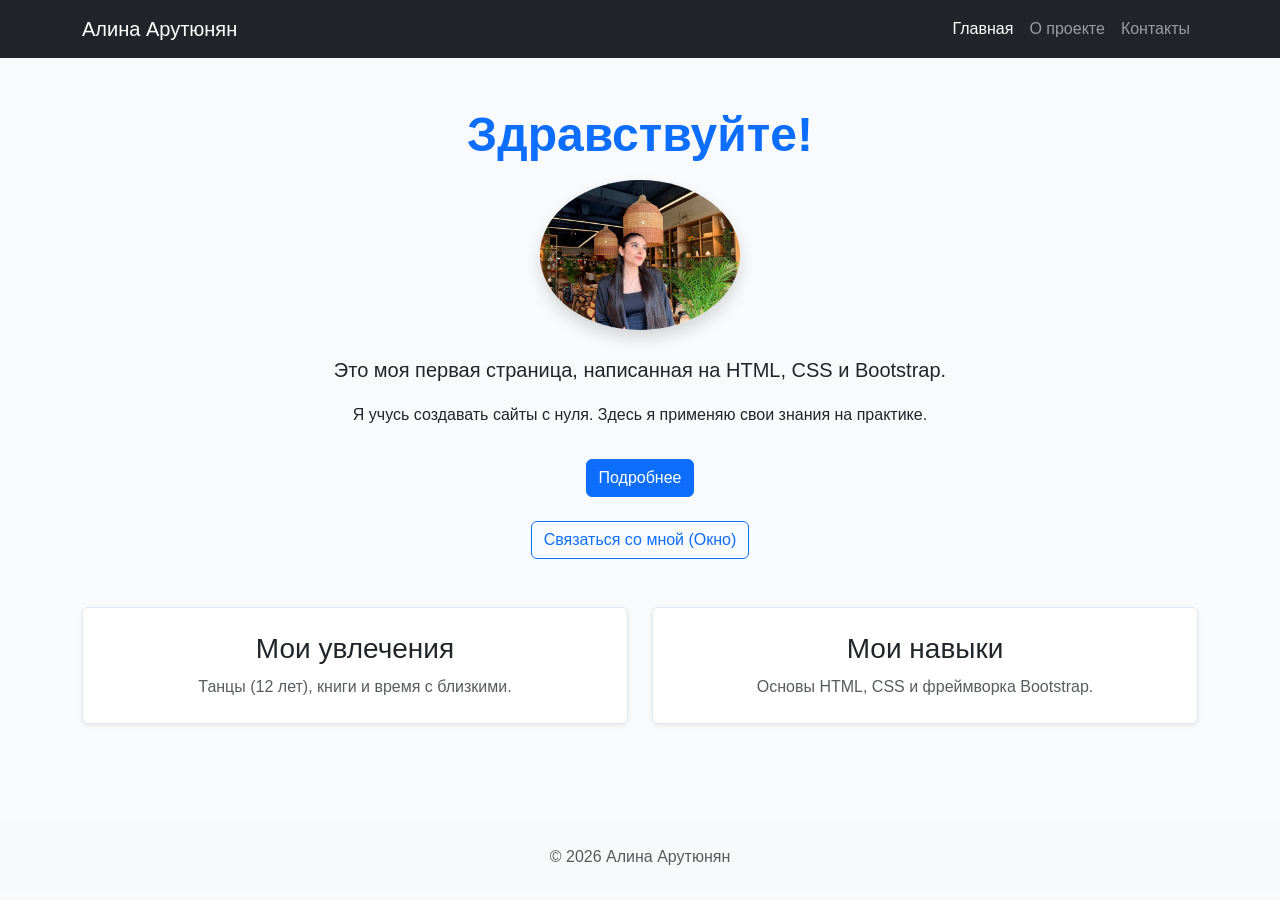
<file: index.html>
<!DOCTYPE html>
<html lang="ru">
<head>
    <meta charset="UTF-8">
    <meta name="viewport" content="width=device-width, initial-scale=1.0">
    <title>Мой первый сайт</title>
    <link href="https://cdn.jsdelivr.net/npm/bootstrap@5.3.0/dist/css/bootstrap.min.css" rel="stylesheet">
    <link rel="stylesheet" href="style.css">
</head>
<body>

    <nav class="navbar navbar-expand-lg bg-dark navbar-dark">
        <div class="container">
            <a class="navbar-brand" href="index.html">Алина Арутюнян</a>
            <div class="navbar-nav">
                <a class="nav-link active" href="index.html">Главная</a>
                <a class="nav-link" href="about.html">О проекте</a>
                <a class="nav-link" href="contacts.html">Контакты</a>
            </div>
        </div>
    </nav>

    <main class="container py-5 text-center">
        <h1 class="display-5 fw-bold text-primary mb-3">Здравствуйте!</h1>
        
        <img src="avatar.jpg" alt="Фото Алины" class="img-fluid rounded-circle mb-4 shadow" style="max-width: 200px;">
        
        <p class="lead">Это моя первая страница, написанная на HTML, CSS и Bootstrap.</p>
        <p>Я учусь создавать сайты с нуля. Здесь я применяю свои знания на практике.</p>
        
        <button id="showMore" class="btn btn-primary mt-3">Подробнее</button>
        
        <!-- Тот самый текст с ВГУ, о котором ты просила -->
        <p id="moreText" class="d-none mt-3 fs-5">Я учусь на ФКН в ВГУ на прикладной информатике в экономике, и сейчас изучаю JavaScript, чтобы делать сайты интерактивными!</p>
        
        <div class="mt-4">
            <button type="button" class="btn btn-outline-primary" data-bs-toggle="modal" data-bs-target="#infoModal">
                Связаться со мной (Окно)
            </button>
        </div>

        <section id="projects" class="row g-4 mt-4 justify-content-center">
        </section>
    </main>

    <div class="modal fade" id="infoModal" tabindex="-1" aria-labelledby="infoModalLabel" aria-hidden="true">
      <div class="modal-dialog">
        <div class="modal-content">
          <div class="modal-header">
            <h5 class="modal-title" id="infoModalLabel">Мои контакты</h5>
            <button type="button" class="btn-close" data-bs-dismiss="modal" aria-label="Закрыть"></button>
          </div>
          <div class="modal-body">
            Вы можете написать мне на почту: 
 <strong class="text-primary fs-5">alina1112008@mail.ru</strong>
          </div>
          <div class="modal-footer">
            <button type="button" class="btn btn-secondary" data-bs-dismiss="modal">Закрыть</button>
          </div>
        </div>
      </div>
    </div>

    <footer class="bg-light text-center py-4 mt-5">
        <p class="text-muted mb-0">© 2026 Алина Арутюнян</p>
    </footer>

    <script src="https://cdn.jsdelivr.net/npm/bootstrap@5.3.0/dist/js/bootstrap.bundle.min.js"></script>
    <script src="script.js" defer></script>
</body>
</html>
</file>
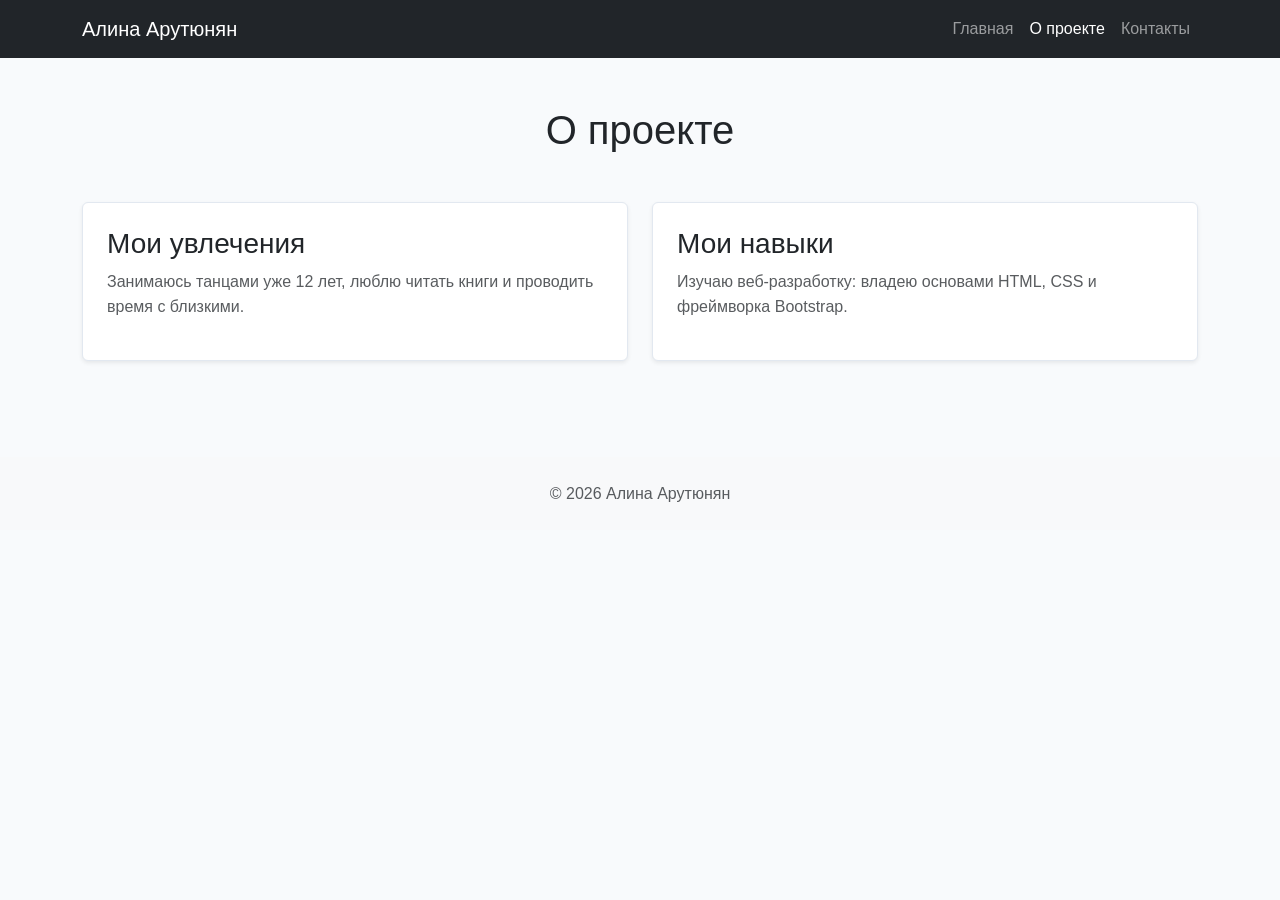
<file: about.html>
<!DOCTYPE html>
<html lang="ru">
<head>
    <meta charset="UTF-8">
    <meta name="viewport" content="width=device-width, initial-scale=1.0">
    <title>О проекте</title>
    <link href="https://cdn.jsdelivr.net/npm/bootstrap@5.3.0/dist/css/bootstrap.min.css" rel="stylesheet">
    <link rel="stylesheet" href="style.css">
</head>
<body>

    <nav class="navbar navbar-expand-lg bg-dark navbar-dark">
        <div class="container">
            <a class="navbar-brand" href="index.html">Алина Арутюнян</a>
            <div class="navbar-nav">
                <a class="nav-link" href="index.html">Главная</a>
                <a class="nav-link active" href="about.html">О проекте</a>
                <a class="nav-link" href="contacts.html">Контакты</a>
            </div>
        </div>
    </nav>

    <main class="container py-5">
        <h1 class="text-center mb-5">О проекте</h1>
        
        <div class="row justify-content-center g-4">
            <div class="col-12 col-md-6">
                <div class="card p-4 shadow-sm h-100">
                    <h3>Мои увлечения</h3>
                    <p class="text-muted">Занимаюсь танцами уже 12 лет, люблю читать книги и проводить время с близкими.</p>
                </div>
            </div>

            <div class="col-12 col-md-6">
                <div class="card p-4 shadow-sm h-100">
                    <h3>Мои навыки</h3>
                    <p class="text-muted">Изучаю веб-разработку: владею основами HTML, CSS и фреймворка Bootstrap.</p>
                </div>
            </div>
        </div>
    </main>

    <footer class="bg-light text-center py-4 mt-5">
        <p class="text-muted mb-0">© 2026 Алина Арутюнян</p>
    </footer>

    <script src="https://cdn.jsdelivr.net/npm/bootstrap@5.3.0/dist/js/bootstrap.bundle.min.js"></script>
</body>
</html>
</file>
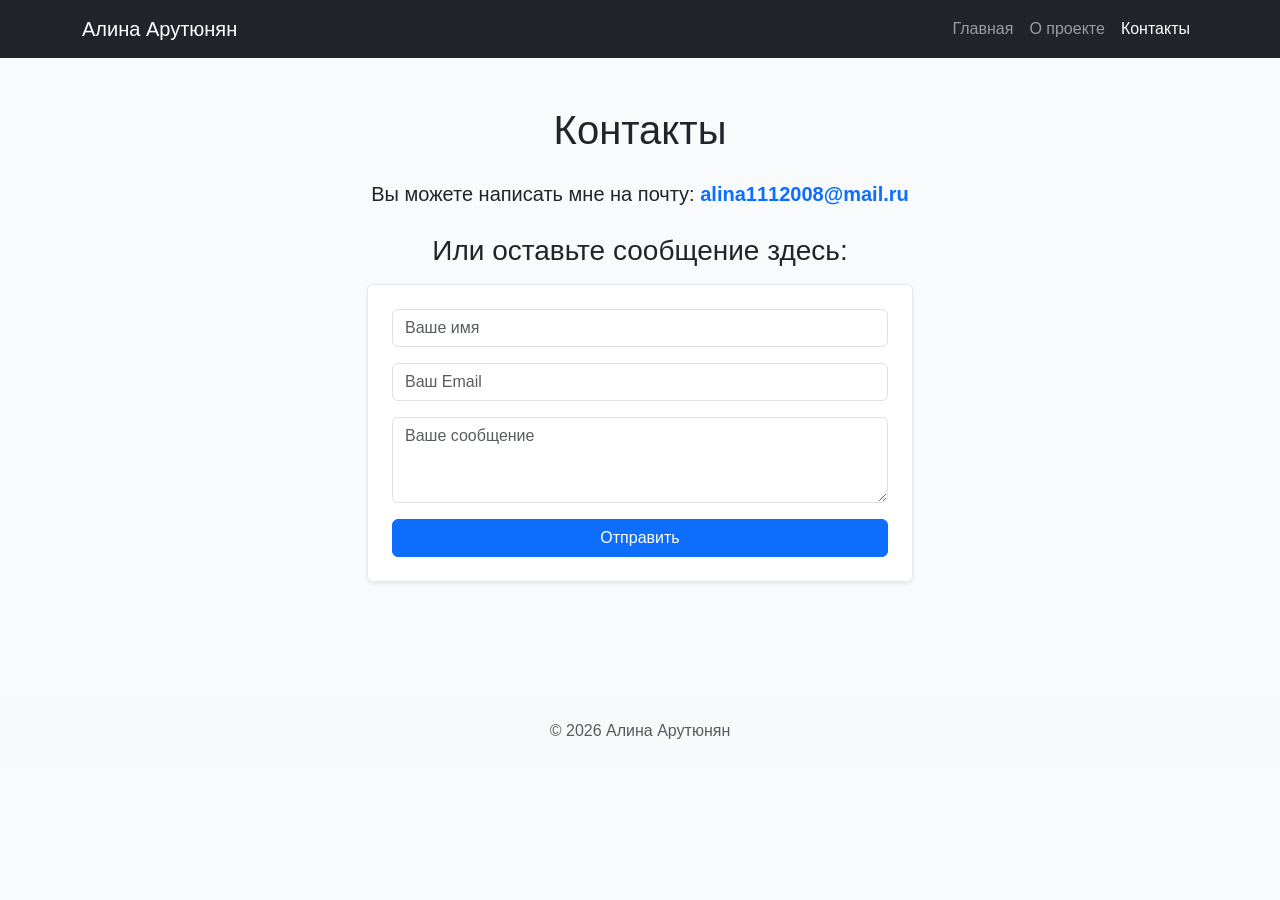
<file: contacts.html>
<!DOCTYPE html>
<html lang="ru">
<head>
    <meta charset="UTF-8">
    <meta name="viewport" content="width=device-width, initial-scale=1.0">
    <title>Контакты</title>
    <link href="https://cdn.jsdelivr.net/npm/bootstrap@5.3.0/dist/css/bootstrap.min.css" rel="stylesheet">
    <link rel="stylesheet" href="style.css">
    <script src="script.js" defer></script>
</head>
<body>

    <nav class="navbar navbar-expand-lg bg-dark navbar-dark">
        <div class="container">
            <a class="navbar-brand" href="index.html">Алина Арутюнян</a>
            <div class="navbar-nav">
                <a class="nav-link" href="index.html">Главная</a>
                <a class="nav-link" href="about.html">О проекте</a>
                <a class="nav-link active" href="contacts.html">Контакты</a>
            </div>
        </div>
    </nav>

    <main class="container py-5">
        <div class="row justify-content-center">
            <div class="col-md-6">
                <h1 class="text-center mb-4">Контакты</h1>
                <p class="text-center fs-5 mb-4">Вы можете написать мне на почту: 
 <strong class="text-primary">alina1112008@mail.ru</strong></p>
                
                <h3 class="text-center mb-3">Или оставьте сообщение здесь:</h3>
                
                <form id="contactForm" class="card p-4 shadow-sm">
                    <div class="mb-3">
                        <input id="name" class="form-control" type="text" placeholder="Ваше имя">
                    </div>
                    <div class="mb-3">
                        <input id="email" class="form-control" type="text" placeholder="Ваш Email">
                    </div>
                    <div class="mb-3">
                        <textarea id="comment" class="form-control" rows="3" placeholder="Ваше сообщение"></textarea>
                    </div>
                    <button type="submit" class="btn btn-primary w-100">Отправить</button>
                </form>
                <p id="formMessage" class="text-center mt-3"></p>
            </div>
        </div>
    </main>

    <footer class="bg-light text-center py-4 mt-5">
        <p class="text-muted mb-0">© 2026 Алина Арутюнян</p>
    </footer>

</body>
</html>
</file>
<file: style.css>
* { 
    box-sizing: border-box; 
}

body {
    font-family: Arial, sans-serif;
    line-height: 1.6;
    background-color: #f8fafc;
}

.card {
    transition: transform 0.2s ease;
    border: 1px solid #e2e8f0;
}

.card:hover {
    transform: translateY(-5px);
}
</file>
